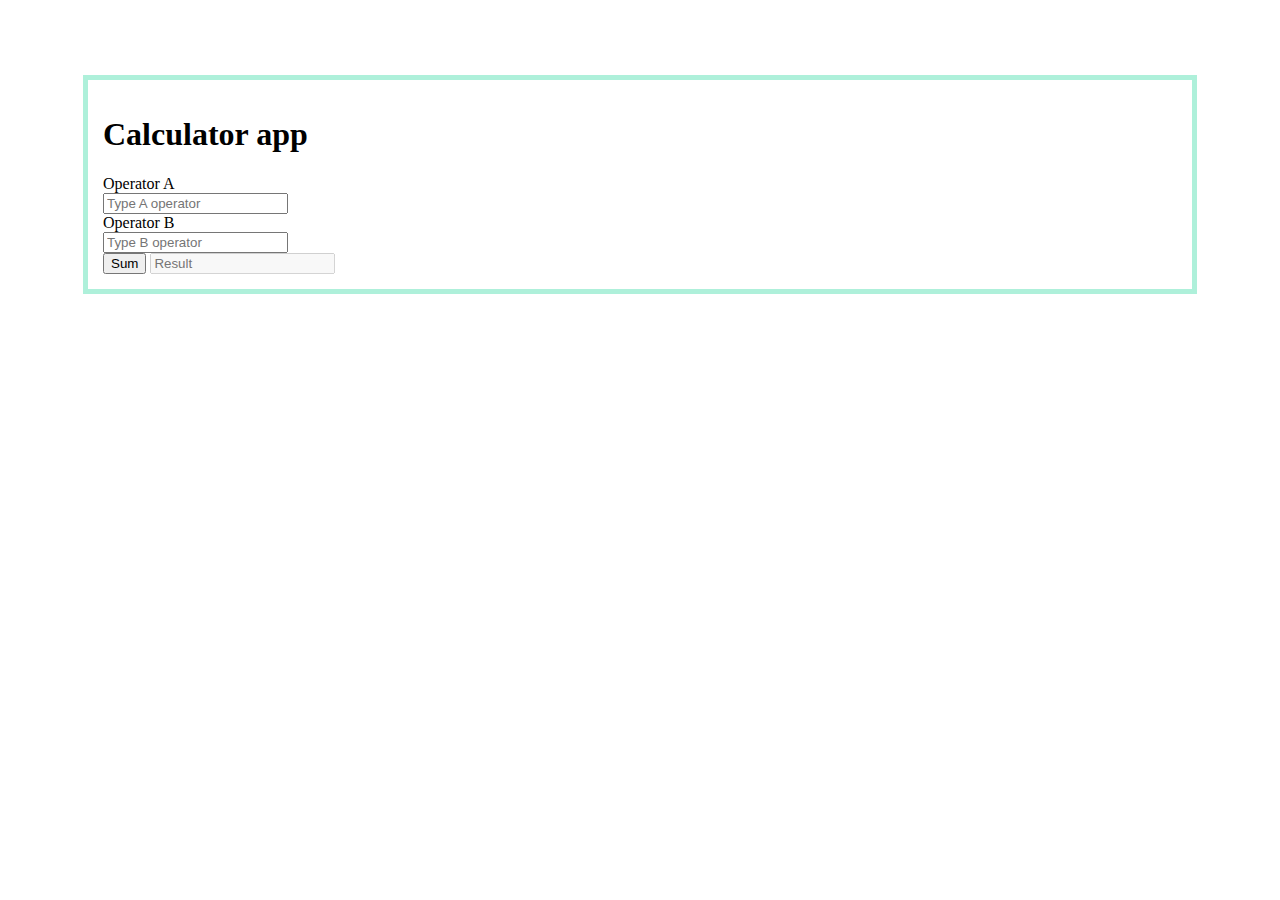
<file: exercises/javaScript + HTML/calculator/index.html>
<!DOCTYPE html>
<html lang="en">
  <head>
    <meta charset="UTF-8" />
    <meta name="viewport" content="width=device-width, initial-scale=1.0" />
    <title>Calculator app</title>
    <link
      href="https://cdn.jsdelivr.net/npm/bootstrap@5.3.1/dist/css/bootstrap.min.css"
      rel="stylesheet"
      integrity="sha384-4bw+/aepP/YC94hEpVNVgiZdgIC5+VKNBQNGCHeKRQN+PtmoHDEXuppvnDJzQIu9"
      crossorigin="anonymous"
    />
    <link rel="stylesheet" href="css/cssFile.css" />
  </head>
  <body>
    <form id="formCalculator" class="formCreate">
      <h1>Calculator app</h1>

      <div class="row mb-3">
        <label for="operatorA" class="col-sm-2 col-form-label">Operator A</label>
        <div class="col-sm-10">
          <input type="number" class="form-control" id="operatorA" placeholder="Type A operator" />
        </div>
      </div>

      <div class="row mb-3">
        <label for="operatorB" class="col-sm-2 col-form-label">Operator B</label>
        <div class="col-sm-10">
            <input type="number" class="form-control" id="operatorB" placeholder="Type B operator" />
        </div>
      </div>

      <button class="btn btn-dark" id="butSum">Sum</button>
      <input type="number" id="result" placeholder="Result" disabled />
    </form>
  </body>

  <script src="js/jsFile.js""></script>
  <script src="https://cdn.jsdelivr.net/npm/bootstrap@5.3.1/dist/js/bootstrap.bundle.min.js" integrity="sha384-HwwvtgBNo3bZJJLYd8oVXjrBZt8cqVSpeBNS5n7C8IVInixGAoxmnlMuBnhbgrkm" crossorigin="anonymous"></script>
</html>
</file>
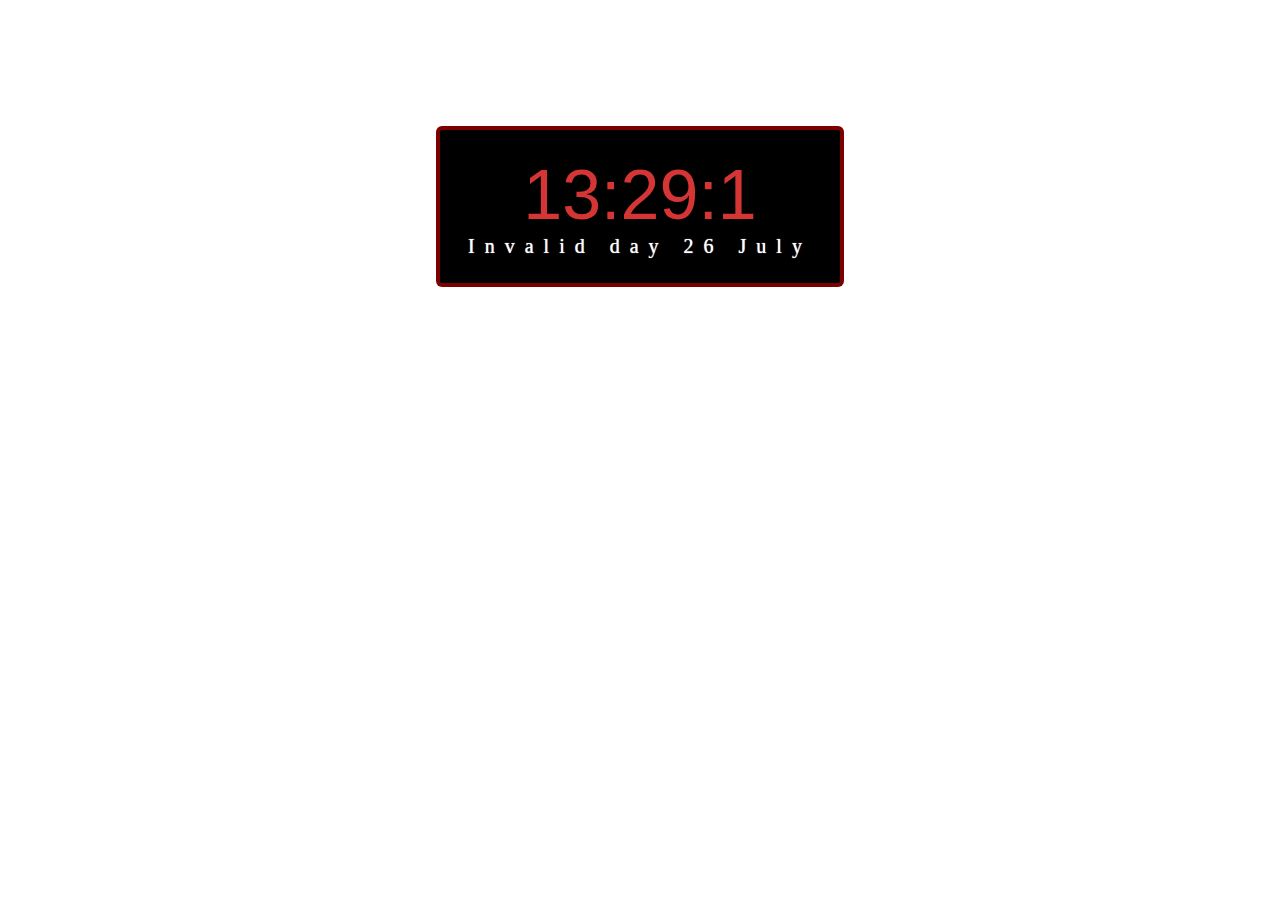
<file: exercises/javaScript + HTML/clock-project/index.html>
<!DOCTYPE html>
<html lang="en">
<head>
    <meta charset="UTF-8">
    <meta name="viewport" content="width=device-width, initial-scale=1.0">
    <link rel="stylesheet" href="css/styles.css" />
    <title>Clock</title>
</head>
<body>
    <div class="container" id="container" >
        <div class="div-clock" id="div-clock">Digital clock</div>
        <div class="div-date"  id="div-date"></div>
    </div>

    <script src="js/jsFile.js""></script>
</body>
</html>
</file>
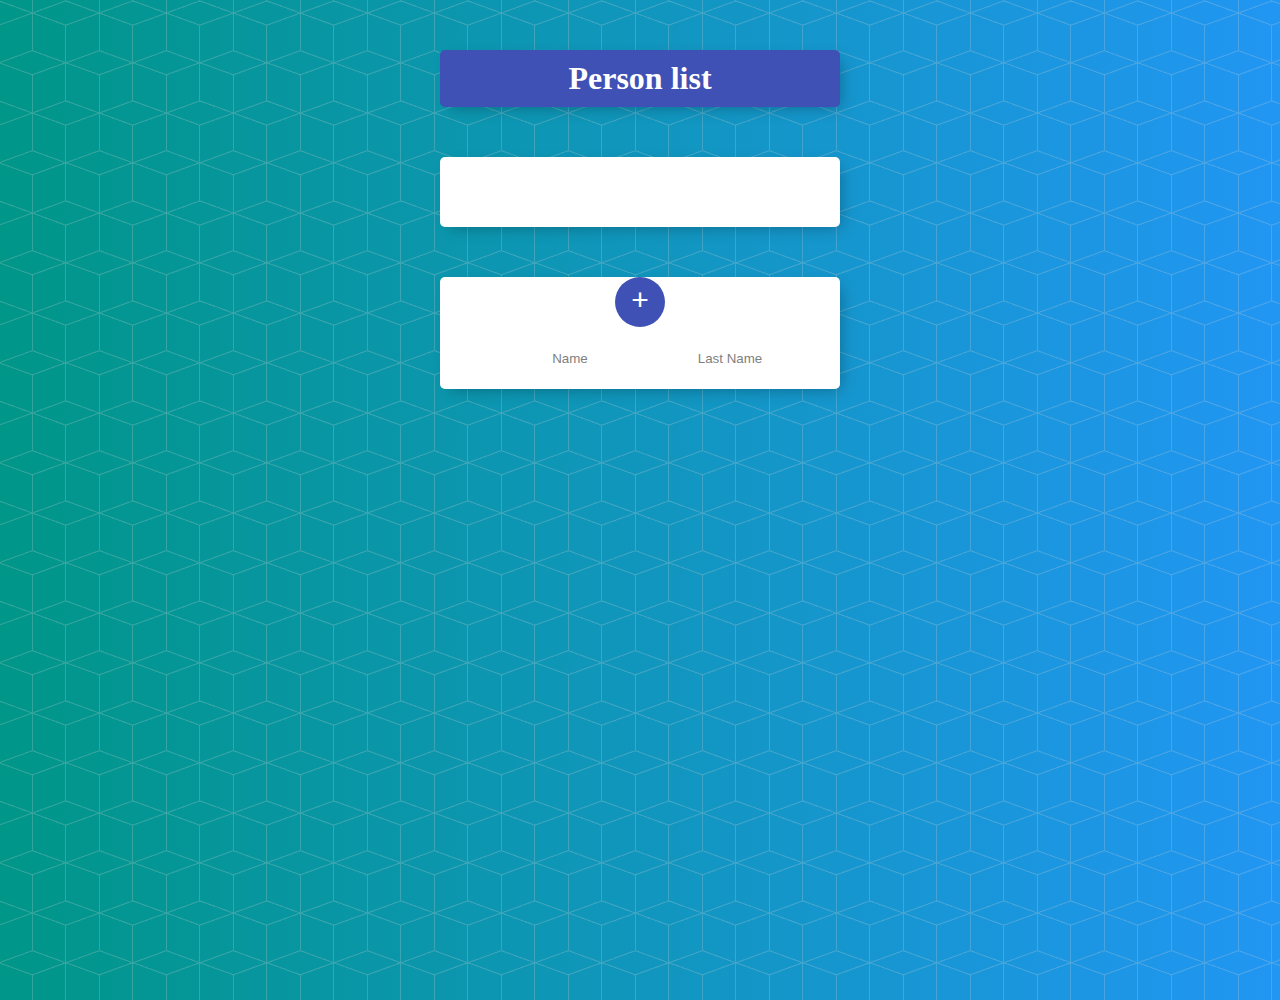
<file: exercises/javaScript + HTML/personList/index.html>
<!DOCTYPE html>
<html lang="en">
<head>
    <meta charset="UTF-8">
    <meta name="viewport" content="width=device-width, initial-scale=1.0">
    <link rel="stylesheet" href="css/styles.css" />
    <title>Person List</title>
</head>
<body>
    <main>
        <div class="container" id="head">
            <h1>Person list </h1>
        </div>
        <section>
            <article class="container">
                <div class="element" id="div_array">
                    <ul id="ul_array"></ul>
                </div>
            </article>
            <article class="container">
                <div style="text-align: center;">
                    <button style="cursor: pointer;" onclick="addPersonHtml()">+</button>
                </div>
                <form id="form">
                    <div>
                        <input type="text" id="name" placeholder="Name">
                        <input type="text" id="lastName" placeholder="Last Name">
                    </div>
                </form>
            </article>
        </section>
    </main>
</body>
<script src="js/person.js""></script>
<script src="js/jsFile.js""></script>
</html>
</file>
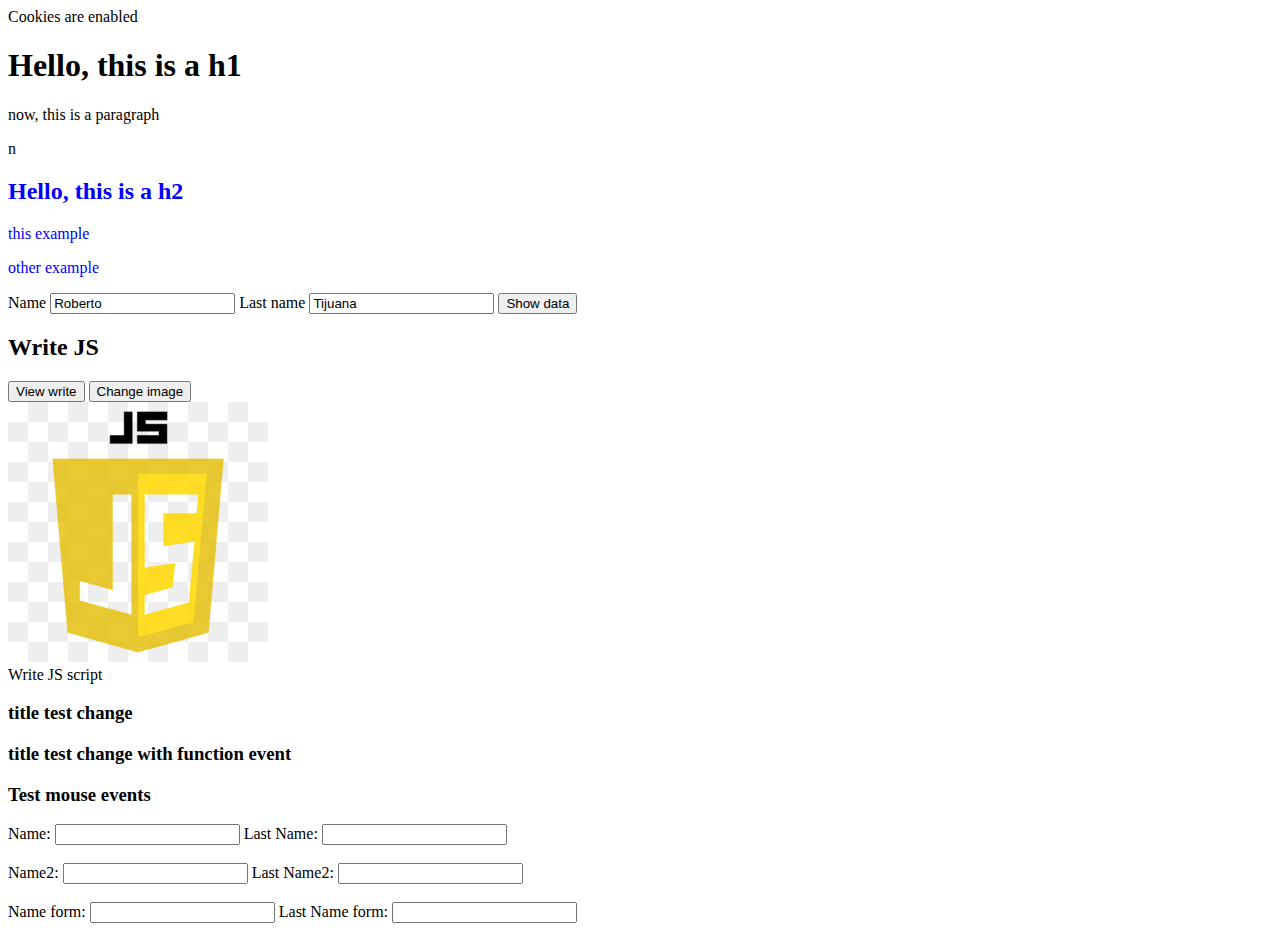
<file: concepts/js+html.html>
<!DOCTYPE html>
<html lang="en">
<head>
    <meta charset="UTF-8">
    <title>Html + JS course</title>
    <style>
        .blue{
            color:blue;
        }
    </style>
</head>
<body onload="loadBody()">

    <div id="div-cookies"></div>
    <script>
        function loadBody(){
            alert('Start web page');

            let text = '';
            if (navigator.cookieEnabled) {
                text = 'Cookies are enabled';
            } else {
                text = 'Cookies are disabled';
            }
            document.getElementById('div-cookies').innerHTML = text;
        }
    </script>

    <h1 id = 'first-h1'>Hello, this is a h1</h1>
    <p id = 'first-p'>now, this is a paragraph</p>
    <p id = 'p-empty'> n</p>

    <h2 class="blue">Hello, this is a h2</h2>
    <p class="blue"> this example</p>
    <p class="blue"> other example</p>

    <!-- get elements-->
    <script>
        //getElementById
        console.log('------getElementById------')
        let myH1 = document.getElementById('first-h1').innerHTML;
        console.log(myH1);
        console.log('New js');
t
        let myP = document.getElementById('p-empty');
        console.log(myP.innerHTML);
        myP.innerHTML = 'Hi, i change this paragraph';

        //getElementsByTagName
        console.log('------getElementsByTagName------')
        const mysP = document.getElementsByTagName('p');
        for (let index = 0; index < mysP.length; index++) {
            console.log(mysP[index].innerHTML);
        }

        //getElementsByTagName
        console.log('------getElementsByClassName------')
        const mysP2 = document.getElementsByClassName('blue');
        for (const elementsByClassName of mysP2) {
            console.log(elementsByClassName.innerHTML);
        }

        //querySelectorAll
        console.log('------querySelectorAll------')
        const mysP3 = document.querySelectorAll('p.blue');
        for (const elementsByClassName of mysP3) {
            console.log(elementsByClassName.innerHTML);
        }
    </script>

    <!-- forms -->
    <form id="formTest">
        <label>Name</label>
        <input type="text" name="name" value="Roberto">

        <label>Last name</label>
        <input type="text" name="lastName" value="Tijuana">

        <button onclick="showData()">Show data</button>
    </form>

    <div id="view-elements"></div>
    <div id="individual-elements"></div>

    <script>
        function showData(){
            let form = document.forms["formTest"];
            let text = '';

            for (const element of form) {
                text += element.value + ' ';
            }
            document.getElementById("view-elements").innerHTML = text;

            let text2 = '';
            let formName = form['name'];
            let formLastName = form['lastName'];
            text2 = formName.value + ' ' + formLastName.value;

            document.getElementById('individual-elements').innerHTML = text2;
        }
    </script>

    <h2>Write JS</h2>
    <button onclick="viewWrite()">View write</button>
    <button onclick="changeImage()">Change image</button>
    <br>
    <img id="image-" src="./source/javascript.jpg">
    <br>
    <script>
        document.write("Write JS script");
        function viewWrite(){
            document.write("Write button executed");
        }

        function changeImage(){
            let newImage = "./source/html5.png";
            document.getElementById("image-").src = newImage;
            document.getElementById("image-").style.width = '120px';
            console.log(document.getElementById("image-").src);
            document.getElementById("image-").style.height = '130px';
        }
    </script>

    <!-- DOM events-->
    <h3 onclick="this.innerHTML = 'new title'">title test change</h3>
    <h3 onclick="titleChangeFunction(this)"> title test change with function event</h3>
    <h3 onmouseover="mouseOverFunction(this)" onmouseout="mouseOutFunction(this)">Test mouse events</h3>
    <label>Name:</label>
    <input type="text" onchange="changeNameFunction(this)" >
    <label>Last Name:</label>
    <input type="text" onfocus="focusFunction(this)" onblur="blurFunction(this)">
    <br><br>

    <label>Name2:</label>
    <input type="text" id="name2">
    <label>Last Name2:</label>
    <input type="text" id="lastName2">
    <br><br>

    <form id="formSimplify">
        <label>Name form:</label>
        <input type="text" id="nameForm">
        <label>Last Name form:</label>
        <input type="text" id="lastNameForm">
    </form>


    <script>
        function titleChangeFunction (element_h3){
            element_h3.innerHTML = 'new title with function';
        }

        function changeNameFunction(element_input){
            element_input.value = element_input.value.toUpperCase();
        }

        function mouseOutFunction(h3_element){
            h3_element.style.color = 'red';
        }
        function mouseOverFunction(h3_element){
            h3_element.style.color = 'blue';
        }

        function focusFunction(inputElement){
            inputElement.style.background = 'purple';
        }
        function blurFunction(inputElement){
            inputElement.style.background = 'white';
        }

        document.getElementById('name2').addEventListener('focus',changeBackgroundF);
        document.getElementById('name2').addEventListener('blur',changeBackgroundB);
        function changeBackgroundF(event){
            let component = event.target;
            component.style.background = 'yellow';
        }

        function changeBackgroundB(event){
            let component = event.target;
            component.style.background = 'white';
        }

        //with array functions
        document.getElementById('lastName2').addEventListener('focus',(event) => {
            event.target.style.background = 'pink';
        });
        document.getElementById('lastName2').addEventListener('blur', (event) => {
            let component = event.target;
            component.style.background = 'white';
        });

        //only form
        const formS = document.getElementById('formSimplify');
        formS.addEventListener('focus', (event) => {
            let component = event.target;
            component.style.background = 'purple';
        }, true);

        formS.addEventListener('blur', (event) => {
            let component = event.target;
            component.style.background = 'white';
        }, true);

    </script>
</body>
</html>
</file>
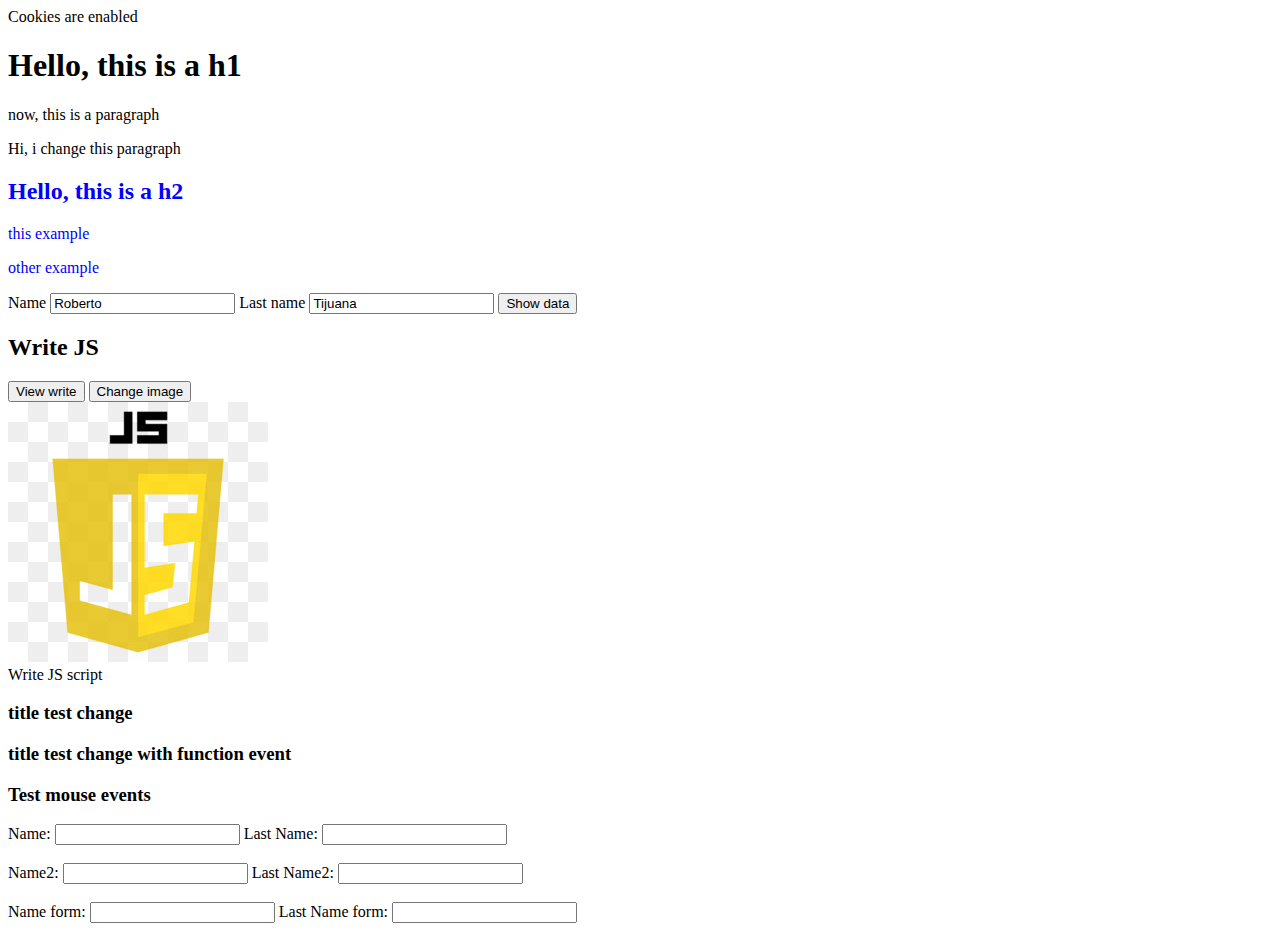
<file: exercises/javaScript + HTML/js+html.html>
<!DOCTYPE html>
<html lang="en">
<head>
    <meta charset="UTF-8">
    <title>Html + JS course</title>
    <style>
        .blue{
            color:blue;
        }
    </style>
</head>
<body onload="loadBody()">

    <div id="div-cookies"></div>
    <script>
        function loadBody(){
            alert('Start web page');

            let text = '';
            if (navigator.cookieEnabled) {
                text = 'Cookies are enabled';
            } else {
                text = 'Cookies are disabled';
            }
            document.getElementById('div-cookies').innerHTML = text;
        }
    </script>

    <h1 id = 'first-h1'>Hello, this is a h1</h1>
    <p id = 'first-p'>now, this is a paragraph</p>
    <p id = 'p-empty'> n</p>

    <h2 class="blue">Hello, this is a h2</h2>
    <p class="blue"> this example</p>
    <p class="blue"> other example</p>

    <!-- get elements-->
    <script>
        //getElementById
        console.log('------getElementById------')
        let myH1 = document.getElementById('first-h1').innerHTML;
        console.log(myH1);
        console.log('New js');

        let myP = document.getElementById('p-empty');
        console.log(myP.innerHTML);
        myP.innerHTML = 'Hi, i change this paragraph';

        //getElementsByTagName
        console.log('------getElementsByTagName------')
        const mysP = document.getElementsByTagName('p');
        for (let index = 0; index < mysP.length; index++) {
            console.log(mysP[index].innerHTML);
        }

        //getElementsByTagName
        console.log('------getElementsByClassName------')
        const mysP2 = document.getElementsByClassName('blue');
        for (const elementsByClassName of mysP2) {
            console.log(elementsByClassName.innerHTML);
        }

        //querySelectorAll
        console.log('------querySelectorAll------')
        const mysP3 = document.querySelectorAll('p.blue');
        for (const elementsByClassName of mysP3) {
            console.log(elementsByClassName.innerHTML);
        }
    </script>

    <!-- forms -->
    <form id="formTest">
        <label>Name</label>
        <input type="text" name="name" value="Roberto">

        <label>Last name</label>
        <input type="text" name="lastName" value="Tijuana">

        <button onclick="showData()">Show data</button>
    </form>

    <div id="view-elements"></div>
    <div id="individual-elements"></div>

    <script>
        function showData(){
            let form = document.forms["formTest"];
            let text = '';

            for (const element of form) {
                text += element.value + ' ';
            }
            document.getElementById("view-elements").innerHTML = text;

            let text2 = '';
            let formName = form['name'];
            let formLastName = form['lastName'];
            text2 = formName.value + ' ' + formLastName.value;

            document.getElementById('individual-elements').innerHTML = text2;
        }
    </script>

    <h2>Write JS</h2>
    <button onclick="viewWrite()">View write</button>
    <button onclick="changeImage()">Change image</button>
    <br>
    <img id="image-" src="./source/javascript.jpg">
    <br>
    <script>
        document.write("Write JS script");
        function viewWrite(){
            document.write("Write button executed");
        }

        function changeImage(){
            let newImage = "./source/html5.png";
            document.getElementById("image-").src = newImage;
            document.getElementById("image-").style.width = '120px';
            console.log(document.getElementById("image-").src);
            document.getElementById("image-").style.height = '130px';
        }
    </script>

    <!-- DOM events-->
    <h3 onclick="this.innerHTML = 'new title'">title test change</h3>
    <h3 onclick="titleChangeFunction(this)"> title test change with function event</h3>
    <h3 onmouseover="mouseOverFunction(this)" onmouseout="mouseOutFunction(this)">Test mouse events</h3>
    <label>Name:</label>
    <input type="text" onchange="changeNameFunction(this)" >
    <label>Last Name:</label>
    <input type="text" onfocus="focusFunction(this)" onblur="blurFunction(this)">
    <br><br>

    <label>Name2:</label>
    <input type="text" id="name2">
    <label>Last Name2:</label>
    <input type="text" id="lastName2">
    <br><br>

    <form id="formSimplify">
        <label>Name form:</label>
        <input type="text" id="nameForm">
        <label>Last Name form:</label>
        <input type="text" id="lastNameForm">
    </form>


    <script>
        function titleChangeFunction (element_h3){
            element_h3.innerHTML = 'new title with function';
        }

        function changeNameFunction(element_input){
            element_input.value = element_input.value.toUpperCase();
        }

        function mouseOutFunction(h3_element){
            h3_element.style.color = 'red';
        }
        function mouseOverFunction(h3_element){
            h3_element.style.color = 'blue';
        }

        function focusFunction(inputElement){
            inputElement.style.background = 'purple';
        }
        function blurFunction(inputElement){
            inputElement.style.background = 'white';
        }

        document.getElementById('name2').addEventListener('focus',changeBackgroundF);
        document.getElementById('name2').addEventListener('blur',changeBackgroundB);
        function changeBackgroundF(event){
            let component = event.target;
            component.style.background = 'yellow';
        }

        function changeBackgroundB(event){
            let component = event.target;
            component.style.background = 'white';
        }

        //with array functions
        document.getElementById('lastName2').addEventListener('focus',(event) => {
            event.target.style.background = 'pink';
        });
        document.getElementById('lastName2').addEventListener('blur', (event) => {
            let component = event.target;
            component.style.background = 'white';
        });

        //only form
        const formS = document.getElementById('formSimplify');
        formS.addEventListener('focus', (event) => {
            let component = event.target;
            component.style.background = 'purple';
        }, true);

        formS.addEventListener('blur', (event) => {
            let component = event.target;
            component.style.background = 'white';
        }, true);

    </script>
</body>
</html>
</file>
<file: exercises/javaScript + HTML/calculator/css/cssFile.css>
.formCreate{
    padding: 15px;
    border: 5px solid rgba(149, 235, 206, 0.76);
    margin: 75px;
  }
</file>
<file: exercises/javaScript + HTML/clock-project/css/styles.css>
.div-date {
  font-size: 20px;
  text-shadow: 0px 0px 1px #ffffff;
  color: rgb(255, 255, 255);
  letter-spacing: 10px;
}

.div-clock {
  color: rgba(255, 63, 63, 0.836);
  font-family: sans-serif;
}

.container {
  padding: 25px;
  max-width: 350px;
  text-align: center;
  border-radius: 6px;
  margin: 0 auto;
  margin-top: 10%;
  font-size: 70px;
  background-color: black;
}

.animate{
    border: 4px  solid rgba(255, 0, 0, 0.486);
}
</file>
<file: exercises/javaScript + HTML/personList/css/styles.css>
html {
    background-color: #2196f3;
    min-height: 1000px;
    font-family: "helvetica neue";
    background: url(../source/../source/wallpaper.png), #2196f3;
    background: url(../source/wallpaper.png),
      -webkit-gradient(linear, right top, left top, from(#2196f3), to(#009688));
    background: url(../source/wallpaper.png),
      linear-gradient(to left, #2196f3, #009688);
  }
  
  h1 {
    color: #fff;
    padding: 10px;
  }
  
  .container {
    max-width: 400px;
    margin: 50px auto;
    background: white;
    border-radius: 5px;
    box-shadow: 5px 5px 15px -5px rgba(0, 0, 0, 0.3);
  }
  
  #head {
    background-color: #3f51b5;
    text-align: center;
  }
  
  .element {
    min-height: 70px;
    display: flex;
    align-items: center;
    border-bottom: 1px solid #f1f1f1;
  }
  
  .element:last-child {
    border-bottom: 0;
  }
  
  input[type="checkbox"] {
    margin: 20px;
  }
  
  p {
    margin: 0;
    padding: 20px;
    font-size: 20px;
    font-weight: 200;
    color: #00204a;
  }
  
  form {
    text-align: center;
    margin-left: 20px;
  }
  
  button {
    min-height: 50px;
    width: 50px;
    border-radius: 50%;
    border-color: transparent;
    background-color: #3f51b5;
    color: #fff;
    font-size: 30px;
    padding-bottom: 6px;
    border-width: 0;
  }
  
  input[type="text"] {
    text-align: center;
    height: 60px;
    top: 10px;
    border: none;
    background: transparent;
    font-weight: 200;
    width: 40%;
  }
  
  input[type="text"]:focus {
    outline: none;
    box-shadow: inset 0 -3px 0 0 #3f51b5;
  }
  
  ::placeholder {
    color: grey;
    opacity: 1;
  }
</file>
